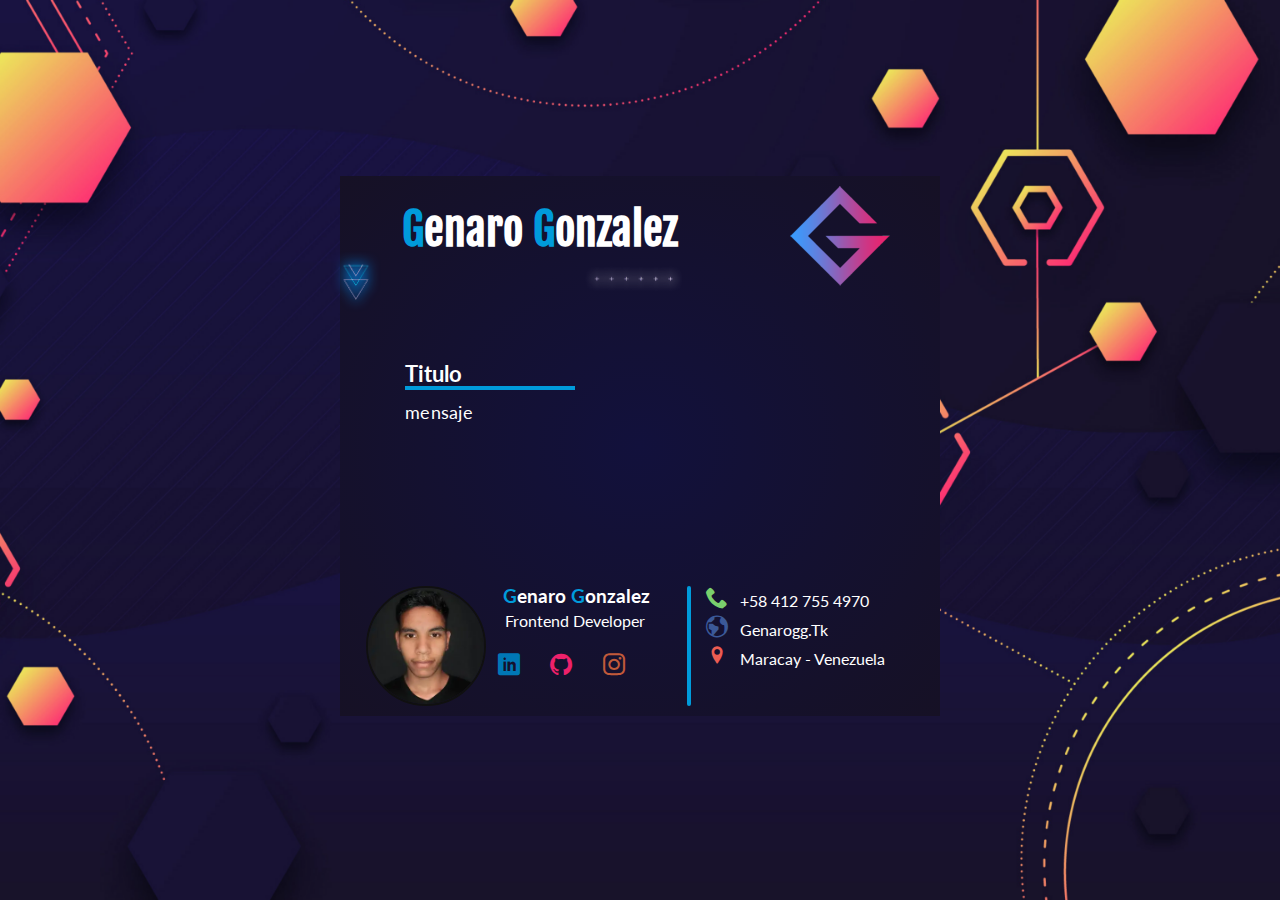
<file: index.html>
<!DOCTYPE html>
<html lang="es">
  <head>
    <meta charset="UTF-8" />
    <meta name="viewport" content="width=device-width, initial-scale=1.0" />
    <title>Email Template | Genarogg</title>
    <link rel="shortcut icon" href="img/favicon.png" type="image/x-icon" />
    <link rel="stylesheet" href="css/styleGenerico.css" />
  </head>
  <body>
    <div class="body">
      <link
        rel="stylesheet"
        href="https://genarogg.github.io/email-template-genarogg/css/icomoon/style.css"
      />
      <link rel="stylesheet" href="https://genarogg.github.io/email-template-genarogg/css/style.css">
      <div class="container">
        <div class="row">
          <header class="row col-xs-12">
            <div class="col-xs-8 containerNombre">
              <h2>
                <span class="blue">G</span>enaro
                <span class="blue">G</span>onzalez
              </h2>
              <div class="cruses">
                <img
                  src="https://genarogg.github.io/email-template-genarogg/img/Cruses.png"
                  alt=""
                />
              </div>
              <div class="triangulosIzq">
                <img
                  src="https://genarogg.github.io/email-template-genarogg/img/Triangulos de la izq.png"
                  alt=""
                />
              </div>
            </div>
            <div class="col-xs-4 containerIsoTipo">
              <img
                src="https://genarogg.github.io/email-template-genarogg/img/3 - isotipo de genarogg-final.png"
                alt=""
              />
            </div>
          </header>
          <main class="row col-xs-12">
            <h2>Titulo</h2>
            <hr />
            <p>mensaje</p>
            
          </main>
          <footer class="row col-xs-12">
            <div class="col-xs-5 col-sm-3 containerImg">
              <img
                class="imgMe"
                src="https://genarogg.github.io/email-template-genarogg/img/genarogg.webp"
                alt=""
              />
            </div>
            <div class="col-xs-7 col-sm-4">
              <h3>
                <span class="blue">G</span>enaro
                <span class="blue">G</span>onzalez
              </h3>

              <p>Frontend developer</p>
              <div class="redesSociales">
                <ul class="row between-xs">
                  <li class="col-xs">
                    <a
                      href="https://www.linkedin.com/in/genarogg"
                      class="ico icon-linkedin linkedin"
                      target="_blank"
                    ></a>
                  </li>
                  <li class="col-xs">
                    <a
                      href="https://github.com/genarogg"
                      class="ico icon-github github"
                      target="_blank"
                    ></a>
                  </li>
                  <li class="col-xs">
                    <a
                      href="https://www.instagram.com/gnarogg"
                      class="ico icon-instagram instagram"
                      target="_blank"
                    ></a>
                  </li>
                  <li class="hidden col-xs">
                    <a
                      class="ico icon-phone phone"
                      href="https://api.whatsapp.com/send?phone=5804127554970"
                      ><span></span
                    ></a>
                  </li>
                  <li class="hidden col-xs">
                    <a
                      class="ico icon-earth facebook"
                      href="https://genarogg.tk"
                      target="_blank"
                    >
                    </a>
                  </li>
                </ul>
              </div>
            </div>
            <div class="col-xs-1 borderLeftFooter"></div>
            <div class="col-xs-12 col-sm-4 contacto">
              <ul>
                <li>
                  <a href="https://api.whatsapp.com/send?phone=5804127554970"
                    ><span class="ico icon-phone m phone"></span>+58 412 755
                    4970</a
                  >
                </li>
                <li>
                  <a href="https://genarogg.tk" target="_blank"
                    ><span class="ico icon-earth facebook m"></span
                    >genarogg.tk</a
                  >
                </li>
                <li>
                  <p>
                    <span class="ico icon-location-pin localitation m"></span
                    >Maracay - Venezuela
                  </p>
                </li>
              </ul>
            </div>
          </footer>
        </div>
      </div>
    </div>
  </body>
</html>
</file>
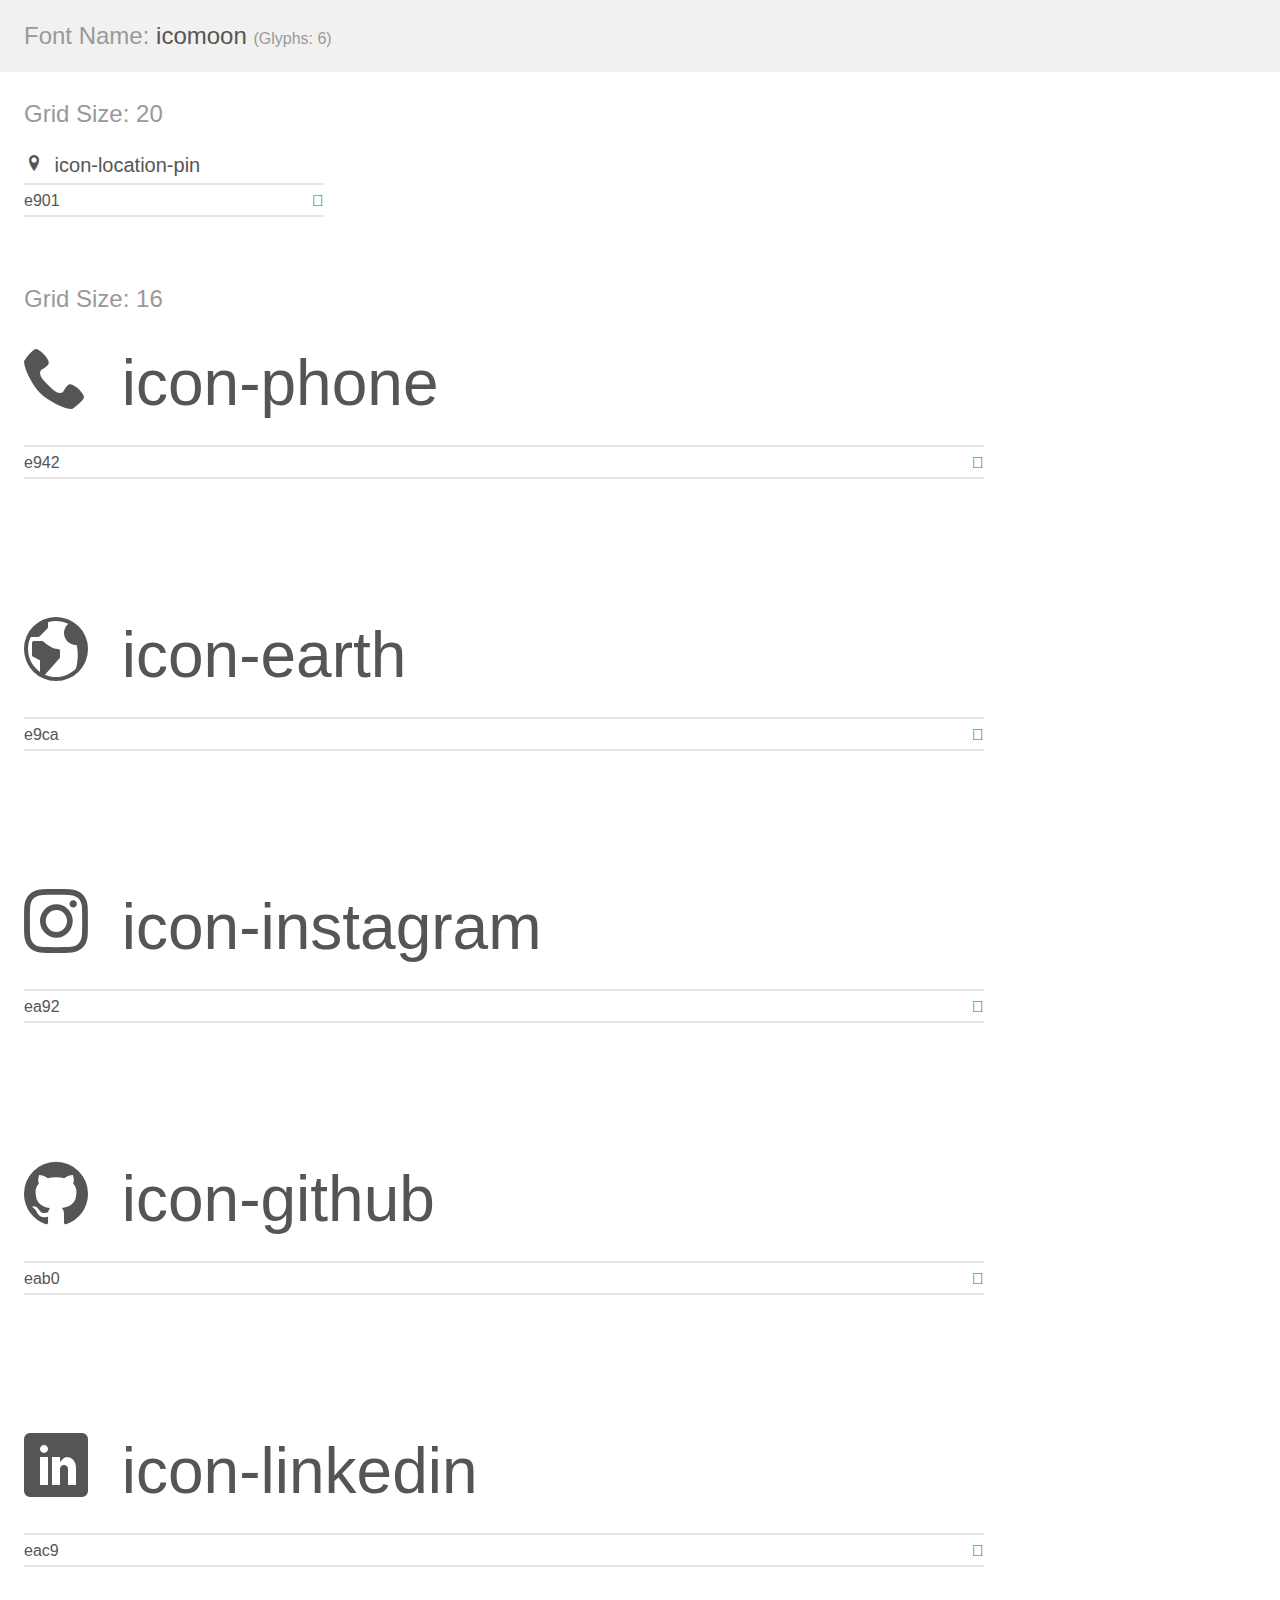
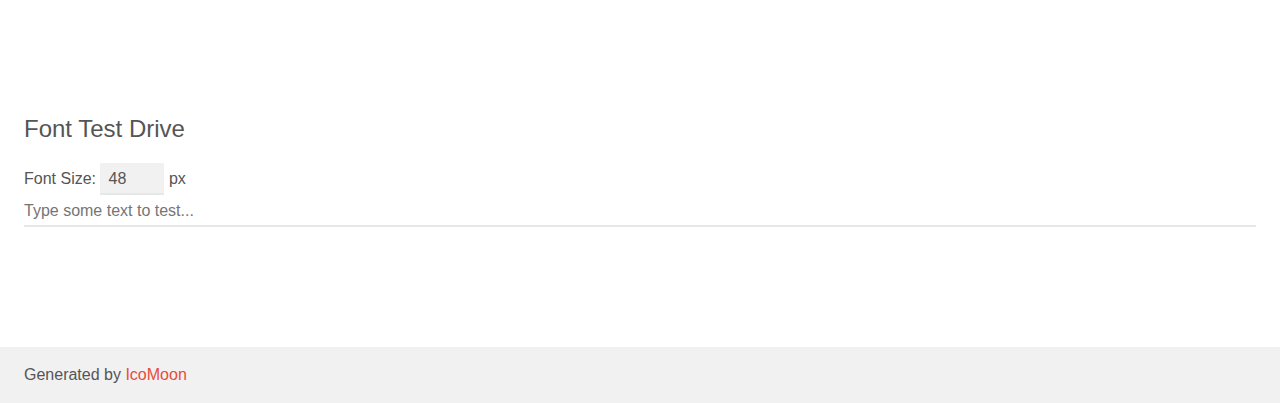
<file: css/icomoon/demo.html>
<!doctype html>
<html>
<head>
    <meta charset="utf-8">
    <title>IcoMoon Demo</title>
    <meta name="description" content="An Icon Font Generated By IcoMoon.io">
    <meta name="viewport" content="width=device-width, initial-scale=1">
    <link rel="stylesheet" href="demo-files/demo.css">
    <link rel="stylesheet" href="style.css"></head>
<body>
    <div class="bgc1 clearfix">
        <h1 class="mhmm mvm"><span class="fgc1">Font Name:</span> icomoon <small class="fgc1">(Glyphs:&nbsp;6)</small></h1>
    </div>
    <div class="clearfix mhl ptl">
        <h1 class="mvm mtn fgc1">Grid Size: 20</h1>
        <div class="glyph fs1">
            <div class="clearfix bshadow0 pbs">
                <span class="icon-location-pin"></span>
                <span class="mls"> icon-location-pin</span>
            </div>
            <fieldset class="fs0 size1of1 clearfix hidden-false">
                <input type="text" readonly value="e901" class="unit size1of2" />
                <input type="text" maxlength="1" readonly value="&#xe901;" class="unitRight size1of2 talign-right" />
            </fieldset>
            <div class="fs0 bshadow0 clearfix hidden-true">
                <span class="unit pvs fgc1">liga: </span>
                <input type="text" readonly value="" class="liga unitRight" />
            </div>
        </div>
    </div>
    <div class="clearfix mhl ptl">
        <h1 class="mvm mtn fgc1">Grid Size: 16</h1>
        <div class="glyph fs2">
            <div class="clearfix bshadow0 pbs">
                <span class="icon-phone"></span>
                <span class="mls"> icon-phone</span>
            </div>
            <fieldset class="fs0 size1of1 clearfix hidden-false">
                <input type="text" readonly value="e942" class="unit size1of2" />
                <input type="text" maxlength="1" readonly value="&#xe942;" class="unitRight size1of2 talign-right" />
            </fieldset>
            <div class="fs0 bshadow0 clearfix hidden-true">
                <span class="unit pvs fgc1">liga: </span>
                <input type="text" readonly value="phone, telephone" class="liga unitRight" />
            </div>
        </div>
        <div class="glyph fs2">
            <div class="clearfix bshadow0 pbs">
                <span class="icon-earth"></span>
                <span class="mls"> icon-earth</span>
            </div>
            <fieldset class="fs0 size1of1 clearfix hidden-false">
                <input type="text" readonly value="e9ca" class="unit size1of2" />
                <input type="text" maxlength="1" readonly value="&#xe9ca;" class="unitRight size1of2 talign-right" />
            </fieldset>
            <div class="fs0 bshadow0 clearfix hidden-true">
                <span class="unit pvs fgc1">liga: </span>
                <input type="text" readonly value="earth, globe2" class="liga unitRight" />
            </div>
        </div>
        <div class="glyph fs2">
            <div class="clearfix bshadow0 pbs">
                <span class="icon-instagram"></span>
                <span class="mls"> icon-instagram</span>
            </div>
            <fieldset class="fs0 size1of1 clearfix hidden-false">
                <input type="text" readonly value="ea92" class="unit size1of2" />
                <input type="text" maxlength="1" readonly value="&#xea92;" class="unitRight size1of2 talign-right" />
            </fieldset>
            <div class="fs0 bshadow0 clearfix hidden-true">
                <span class="unit pvs fgc1">liga: </span>
                <input type="text" readonly value="instagram, brand12" class="liga unitRight" />
            </div>
        </div>
        <div class="glyph fs2">
            <div class="clearfix bshadow0 pbs">
                <span class="icon-github"></span>
                <span class="mls"> icon-github</span>
            </div>
            <fieldset class="fs0 size1of1 clearfix hidden-false">
                <input type="text" readonly value="eab0" class="unit size1of2" />
                <input type="text" maxlength="1" readonly value="&#xeab0;" class="unitRight size1of2 talign-right" />
            </fieldset>
            <div class="fs0 bshadow0 clearfix hidden-true">
                <span class="unit pvs fgc1">liga: </span>
                <input type="text" readonly value="github, brand40" class="liga unitRight" />
            </div>
        </div>
        <div class="glyph fs2">
            <div class="clearfix bshadow0 pbs">
                <span class="icon-linkedin"></span>
                <span class="mls"> icon-linkedin</span>
            </div>
            <fieldset class="fs0 size1of1 clearfix hidden-false">
                <input type="text" readonly value="eac9" class="unit size1of2" />
                <input type="text" maxlength="1" readonly value="&#xeac9;" class="unitRight size1of2 talign-right" />
            </fieldset>
            <div class="fs0 bshadow0 clearfix hidden-true">
                <span class="unit pvs fgc1">liga: </span>
                <input type="text" readonly value="linkedin, brand64" class="liga unitRight" />
            </div>
        </div>
    </div>

    <!--[if gt IE 8]><!-->
    <div class="mhl clearfix mbl">
        <h1>Font Test Drive</h1>
        <label>
            Font Size: <input id="fontSize" type="number" class="textbox0 mbm"
            min="8" value="48" />
            px
        </label>
        <input id="testText" type="text" class="phl size1of1 mvl"
        placeholder="Type some text to test..." value=""/>
        <div id="testDrive" class="icon-" style="font-family: icomoon">&nbsp;
        </div>
    </div>
    <!--<![endif]-->
    <div class="bgc1 clearfix">
        <p class="mhl">Generated by <a href="https://icomoon.io/app">IcoMoon</a></p>
    </div>

    <script src="demo-files/demo.js"></script>
</body>
</html>
</file>
<file: css/styleGenerico.css>
body {
    background-attachment: fixed;
    background-image: url(../img/background.webp);
    background-repeat: no-repeat;
    background-size: cover;
  
    background-position: center;
    display: flex;
    min-height: 99vh;
    font-family: Lato, sans-serif;
  
    justify-content: center;
    align-items: center;
  }
</file>
<file: css/icomoon/demo-files/demo.css>
body {
  padding: 0;
  margin: 0;
  font-family: sans-serif;
  font-size: 1em;
  line-height: 1.5;
  color: #555;
  background: #fff;
}
h1 {
  font-size: 1.5em;
  font-weight: normal;
}
small {
  font-size: .66666667em;
}
a {
  color: #e74c3c;
  text-decoration: none;
}
a:hover, a:focus {
  box-shadow: 0 1px #e74c3c;
}
.bshadow0, input {
  box-shadow: inset 0 -2px #e7e7e7;
}
input:hover {
  box-shadow: inset 0 -2px #ccc;
}
input, fieldset {
  font-family: sans-serif;
  font-size: 1em;
  margin: 0;
  padding: 0;
  border: 0;
}
input {
  color: inherit;
  line-height: 1.5;
  height: 1.5em;
  padding: .25em 0;
}
input:focus {
  outline: none;
  box-shadow: inset 0 -2px #449fdb;
}
.glyph {
  font-size: 16px;
  width: 15em;
  padding-bottom: 1em;
  margin-right: 4em;
  margin-bottom: 1em;
  float: left;
  overflow: hidden;
}
.liga {
  width: 80%;
  width: calc(100% - 2.5em);
}
.talign-right {
  text-align: right;
}
.talign-center {
  text-align: center;
}
.bgc1 {
  background: #f1f1f1;
}
.fgc1 {
  color: #999;
}
.fgc0 {
  color: #000;
}
p {
  margin-top: 1em;
  margin-bottom: 1em;
}
.mvm {
  margin-top: .75em;
  margin-bottom: .75em;
}
.mtn {
  margin-top: 0;
}
.mtl, .mal {
  margin-top: 1.5em;
}
.mbl, .mal {
  margin-bottom: 1.5em;
}
.mal, .mhl {
  margin-left: 1.5em;
  margin-right: 1.5em;
}
.mhmm {
  margin-left: 1em;
  margin-right: 1em;
}
.mls {
  margin-left: .25em;
}
.ptl {
  padding-top: 1.5em;
}
.pbs, .pvs {
  padding-bottom: .25em;
}
.pvs, .pts {
  padding-top: .25em;
}
.unit {
  float: left;
}
.unitRight {
  float: right;
}
.size1of2 {
  width: 50%;
}
.size1of1 {
  width: 100%;
}
.clearfix:before, .clearfix:after {
  content: " ";
  display: table;
}
.clearfix:after {
  clear: both;
}
.hidden-true {
  display: none;
}
.textbox0 {
  width: 3em;
  background: #f1f1f1;
  padding: .25em .5em;
  line-height: 1.5;
  height: 1.5em;
}
#testDrive {
  display: block;
  padding-top: 24px;
  line-height: 1.5;
}
.fs0 {
  font-size: 16px;
}
.fs1 {
  font-size: 20px;
}
.fs2 {
  font-size: 64px;
}
</file>
<file: css/icomoon/style.css>
@font-face {
  font-family: 'icomoon';
  src:  url('fonts/icomoon.eot?vst6dl');
  src:  url('fonts/icomoon.eot?vst6dl#iefix') format('embedded-opentype'),
    url('fonts/icomoon.ttf?vst6dl') format('truetype'),
    url('fonts/icomoon.woff?vst6dl') format('woff'),
    url('fonts/icomoon.svg?vst6dl#icomoon') format('svg');
  font-weight: normal;
  font-style: normal;
  font-display: block;
}

[class^="icon-"], [class*=" icon-"] {
  /* use !important to prevent issues with browser extensions that change fonts */
  font-family: 'icomoon' !important;
  speak: never;
  font-style: normal;
  font-weight: normal;
  font-variant: normal;
  text-transform: none;
  line-height: 1;

  /* Better Font Rendering =========== */
  -webkit-font-smoothing: antialiased;
  -moz-osx-font-smoothing: grayscale;
}

.icon-location-pin:before {
  content: "\e901";
}
.icon-phone:before {
  content: "\e942";
}
.icon-earth:before {
  content: "\e9ca";
}
.icon-instagram:before {
  content: "\ea92";
}
.icon-github:before {
  content: "\eab0";
}
.icon-linkedin:before {
  content: "\eac9";
}
</file>
